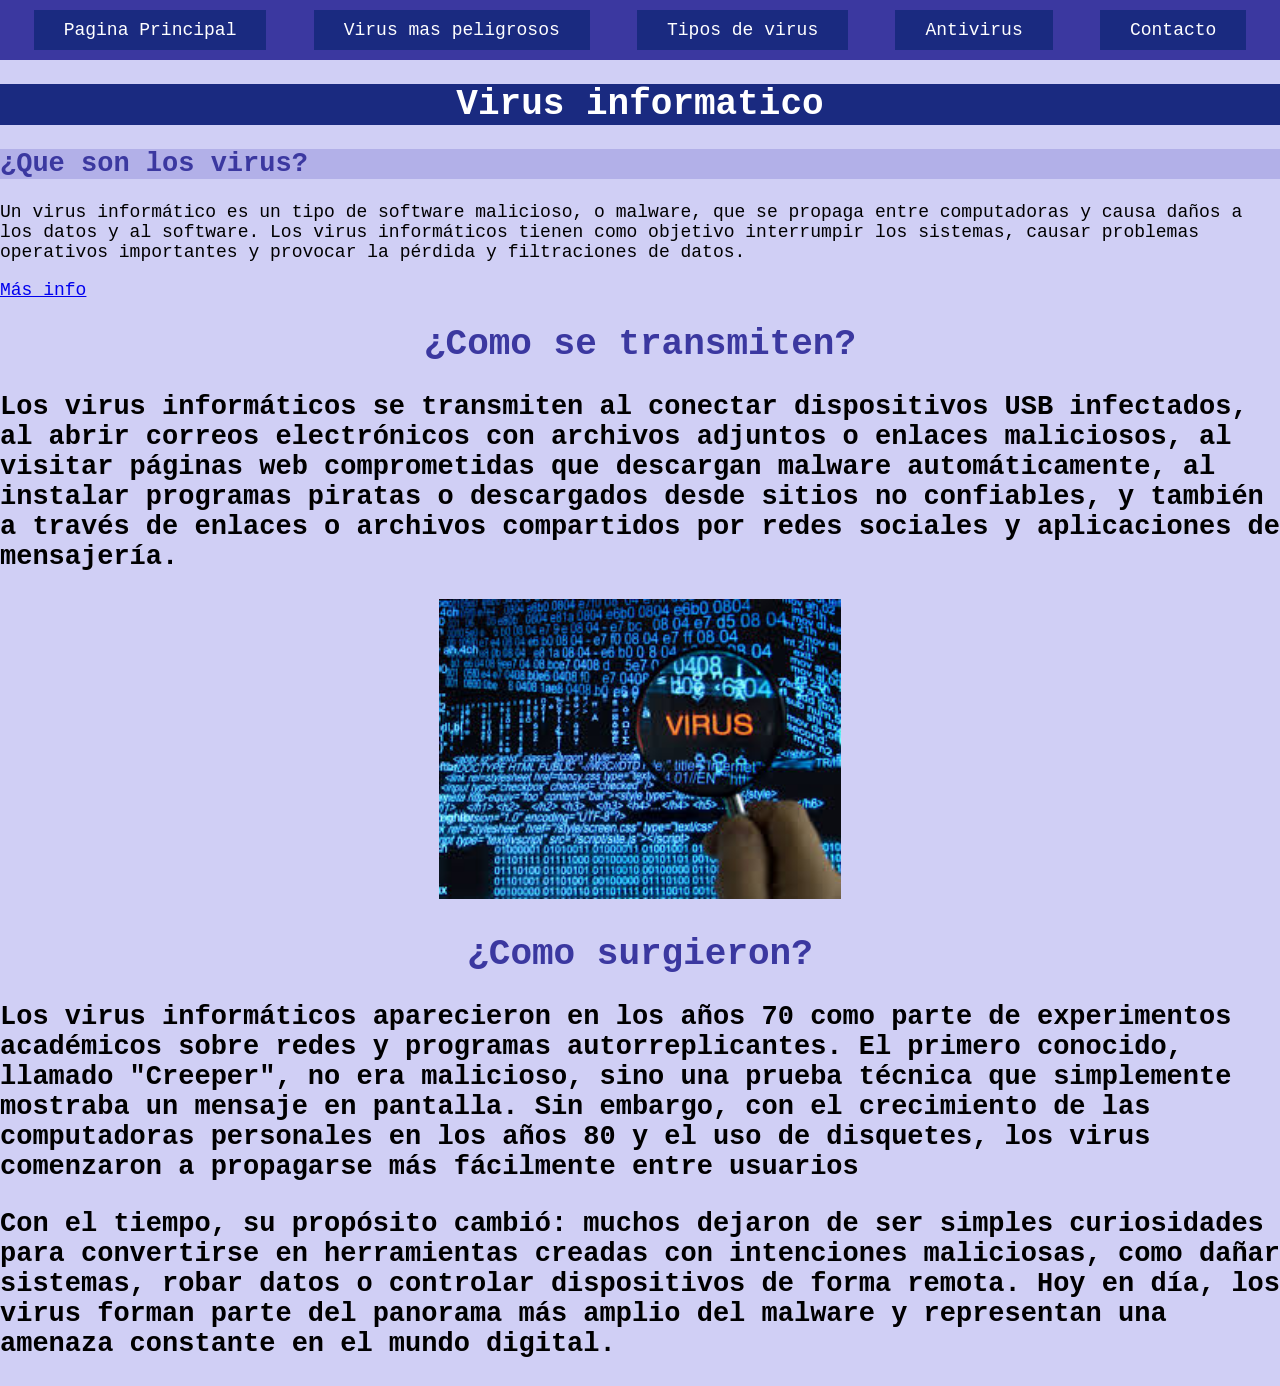
<file: index.html>
<!DOCTYPE html>
<html lang="en">
<head>
    <meta charset="UTF-8">
    <meta http-equiv="X-UA-Compatible" content="IE=edge">
    <meta name="viewport" content="width=device-width, initial-scale=1.0">
    <title>Virus informatico</title>
    <link rel="stylesheet" href="estilos.css">
    <style>
        h1 {color: #ffffff;}
        h2 {color: #000000;}
    </style>
</head>
<body>
    <nav>
        <a href="index.html" class="nav-enlace">Pagina Principal</a>
        <a href="pagina2.html" class="nav-enlace">Virus mas peligrosos</a>    
        <a href="pagina3.html" class="nav-enlace">Tipos de virus</a>
        <a href="pagina4.html" class="nav-enlace">Antivirus</a>
        <a href="pagina5.html" class="nav-enlace">Contacto</a>
    </nav>
<h1 style="background-color: rgb(26, 42, 128);"><center>Virus informatico</center></h1>
<p><h2 style="background-color: rgb(178, 176, 232); color: rgb(59, 56, 160);">¿Que son los virus?</h2>
<div>
    <p>Un virus informático es un tipo de software malicioso, o malware, que se propaga entre computadoras y causa daños a los datos y al software. Los virus informáticos tienen como objetivo interrumpir los sistemas, causar problemas operativos importantes y provocar la pérdida y filtraciones de datos.</p>
    <a href="https://es.wikipedia.org/wiki/Virus_inform%C3%A1tico">Más info</a>
    <p style="color: rgb(59, 56, 160);"></p>
<h1 style="color: rgb(59, 56, 160);"><center>¿Como se transmiten?</center></h1>
<h2><p>Los virus informáticos se transmiten al conectar dispositivos USB infectados, al abrir correos electrónicos con archivos adjuntos o enlaces maliciosos, al visitar páginas web comprometidas que descargan malware automáticamente, al instalar programas piratas o descargados desde sitios no confiables, y también a través de enlaces o archivos compartidos por redes sociales y aplicaciones de mensajería.
</p><center><img src="images.jpg" alt="300" height="300" ></center>
    </p>
    <p>
<h1 style="color: rgb(59, 56, 160)"><center>¿Como surgieron?</center></h1>
<h2><p>Los virus informáticos aparecieron en los años 70 como parte de experimentos académicos sobre redes y programas autorreplicantes. El primero conocido, llamado "Creeper", no era malicioso, sino una prueba técnica que simplemente mostraba un mensaje en pantalla. Sin embargo, con el crecimiento de las computadoras personales en los años 80 y el uso de disquetes, los virus comenzaron a propagarse más fácilmente entre usuarios
    <p>Con el tiempo, su propósito cambió: muchos dejaron de ser simples curiosidades para convertirse en herramientas creadas con intenciones maliciosas, como dañar sistemas, robar datos o controlar dispositivos de forma remota. Hoy en día, los virus forman parte del panorama más amplio del malware y representan una amenaza constante en el mundo digital.
    </p>
</p>

</h2>


    </p>
</div>



</p>


</body>

</html>
</file>
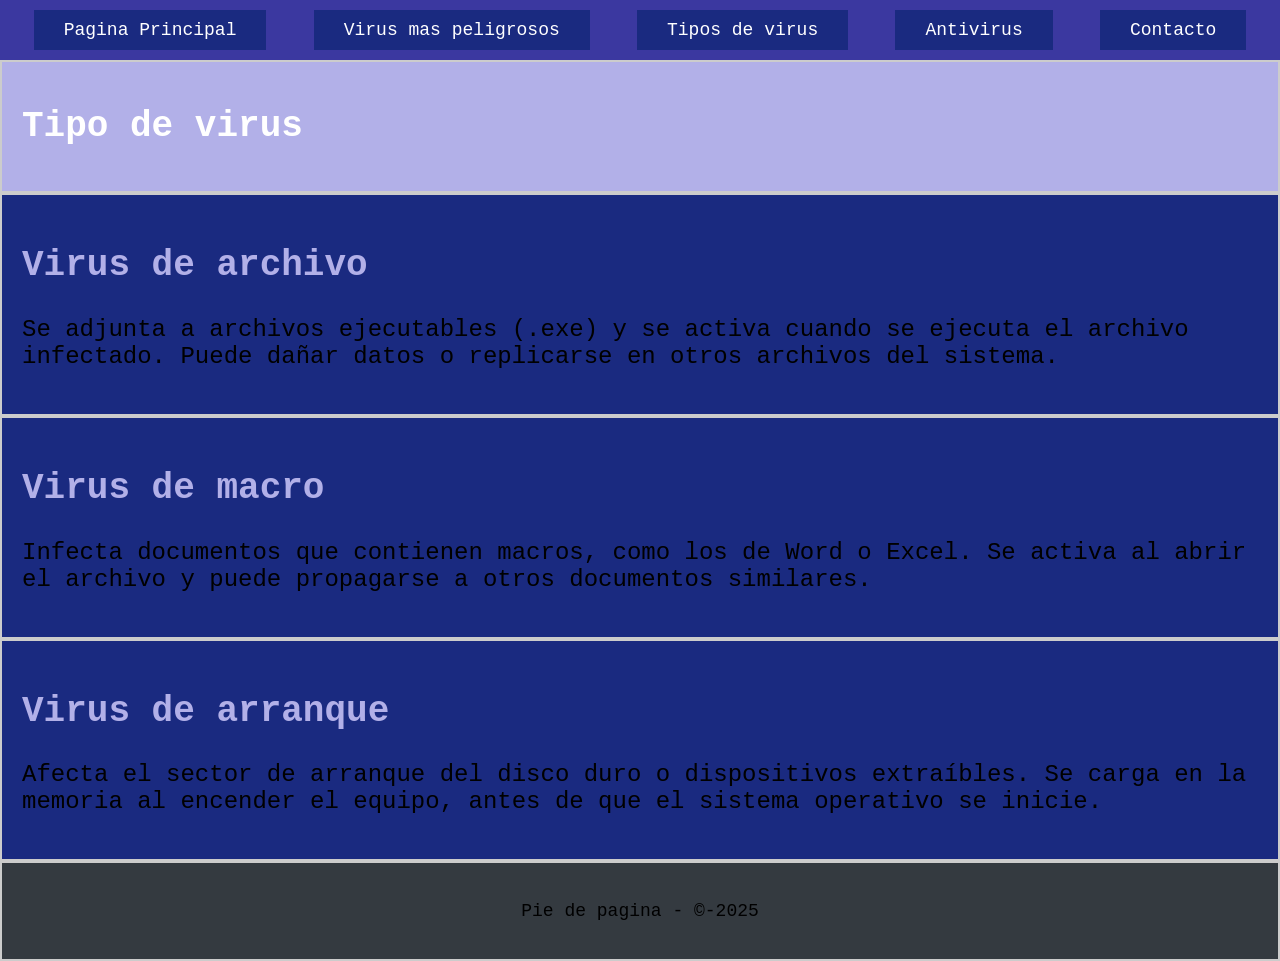
<file: pagina3.html>
<!DOCTYPE html>
<html lang="en">
<head>
    <meta charset="UTF-8">
    <meta http-equiv="X-UA-Compatible" content="IE=edge">
    <meta name="viewport" content="width=device-width, initial-scale=1.0">
    <title>Videojuegos</title>
    <link rel="stylesheet" href="estilos.css">
    <style>
        h1{color: rgb(255, 255, 255);}
        h2{color: rgb(178, 176, 232);}
    </style>
</head>
<nav>
    <a href="index.html" class="nav-enlace">Pagina Principal</a>
    <a href="pagina2.html" class="nav-enlace">Virus mas peligrosos</a>    
    <a href="pagina3.html" class="nav-enlace">Tipos de virus</a>
    <a href="pagina4.html" class="nav-enlace">Antivirus</a>
    <a href="pagina5.html" class="nav-enlace">Contacto</a>
</nav>
    <header>
        <h1>Tipo de virus</h1>
    </header>
    <section>
        <div class="container">
        <div class="columna-izquierda">
         <h2>Virus de archivo</h2>
       </div>
       <div class="columna-derecha">
          <p> Se adjunta a archivos ejecutables (.exe) y se activa cuando se ejecuta el archivo infectado. Puede dañar datos o replicarse en otros archivos del sistema.
        </p>
       </div>
     </div>
    </section>
    <section>
        <div class="container">
            <div class="columna-izquierda">
                <h2>Virus de macro</h2>
            </div>
            <div class="columna-derecha">
            <p>Infecta documentos que contienen macros, como los de Word o Excel. Se activa al abrir el archivo y puede propagarse a otros documentos similares.
            </p>
            </div>
        </div>
    </section>
    <section>
        <div class="container">
            <div class="columna-izquierda">
                <h2>Virus de arranque</h2>
            </div>
            <div class="columna-derecha">
                <p>Afecta el sector de arranque del disco duro o dispositivos extraíbles. Se carga en la memoria al encender el equipo, antes de que el sistema operativo se inicie.
                </p>
            </div>
        </div>
       
    </section>
    <footer>
        <p>Pie de pagina - &copy;-2025</p>
    </footer>
</body>

</html>
</file>
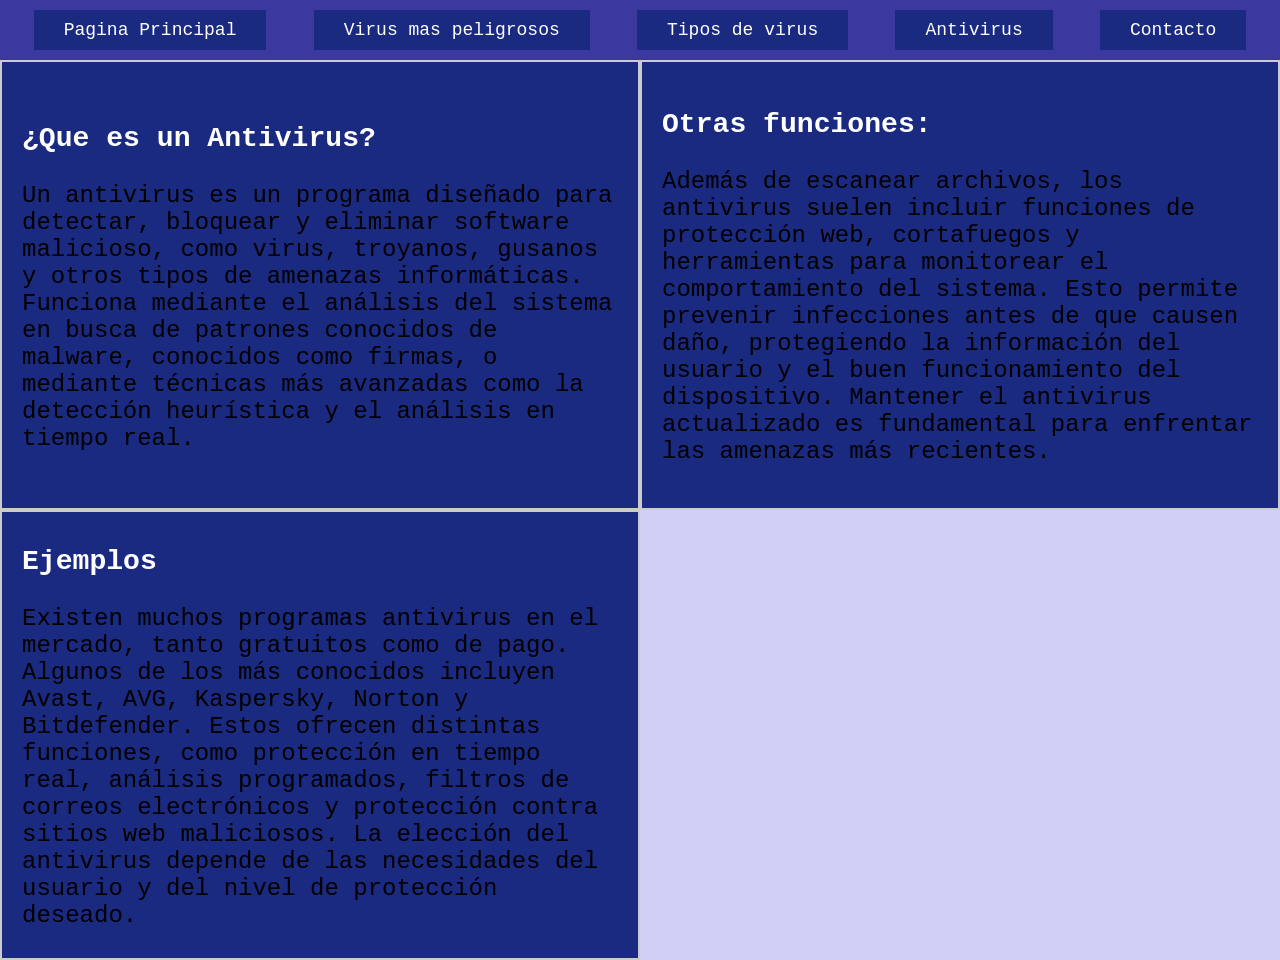
<file: pagina4.html>
<!DOCTYPE html>
<html lang="en">
<head>
    <meta charset="UTF-8">
    <meta http-equiv="X-UA-Compatible" content="IE=edge">
    <meta name="viewport" content="width=device-width, initial-scale=1.0">
    <title>Antivirus</title>
    <link rel="stylesheet" href="estilos.css">
</head>
<body>
  <nav>
    <a href="index.html" class="nav-enlace">Pagina Principal</a>
    <a href="pagina2.html" class="nav-enlace">Virus mas peligrosos</a>    
    <a href="pagina3.html" class="nav-enlace">Tipos de virus</a>
    <a href="pagina4.html" class="nav-enlace">Antivirus</a>
    <a href="pagina5.html" class="nav-enlace">Contacto</a>
</nav>
    <div class="grid">
                   
        <section class="s1">
          <div class="container">
            <div class="columna-izquierda">
            <h3>¿Que es un Antivirus?</h3>
            </div>
            <div class="columna-derecha">
                <p>Un antivirus es un programa diseñado para detectar, bloquear y eliminar software malicioso, como virus, troyanos, gusanos y otros tipos de amenazas informáticas. Funciona mediante el análisis del sistema en busca de patrones conocidos de malware, conocidos como firmas, o mediante técnicas más avanzadas como la detección heurística y el análisis en tiempo real.
                </p>
            </div>
          </div>
        </section>
        <section class="s2">
            <div class="container">
            <div class="columna-izquierda">
            <h3>Otras funciones:</h3>
            </div>
            <div class="columna-derecha">
                <p>Además de escanear archivos, los antivirus suelen incluir funciones de protección web, cortafuegos y herramientas para monitorear el comportamiento del sistema. Esto permite prevenir infecciones antes de que causen daño, protegiendo la información del usuario y el buen funcionamiento del dispositivo. Mantener el antivirus actualizado es fundamental para enfrentar las amenazas más recientes.
                </p>
            </div>
          </div>

        </section>
        <section class="s3">
            <div class="container">
            <div class="columna-izquierda">
            <h3>Ejemplos</h3>
            </div>
            <div class="columna-derecha">
                <p>Existen muchos programas antivirus en el mercado, tanto gratuitos como de pago. Algunos de los más conocidos incluyen Avast, AVG, Kaspersky, Norton y Bitdefender. Estos ofrecen distintas funciones, como protección en tiempo real, análisis programados, filtros de correos electrónicos y protección contra sitios web maliciosos. La elección del antivirus depende de las necesidades del usuario y del nivel de protección deseado.
                      </p>
            </div>
          </div>
        </section>
</body>

</html>
</file>
<file: estilos.css>
body{
    background-color:#d0cff5;
    padding: 0;
    margin: 0;
    font-family: 'Courier New', Courier, monospace;
    font-size: large;
}
h1{
    color:blue;
    font-family: 'Courier New', Courier, monospace;
}
h2{
    color:rgb(255, 255, 255);
    font-family: 'Courier New', Courier, monospace;
}
h3{
    color:rgb(255, 255, 255);
    font-family: 'Courier New', Courier, monospace;
}
p{
    color: #000000;
    font-family: 'Courier New', Courier, monospace;
}

ul{
   color: blue;
    font-size: large;
    font-family: 'Courier New', Courier, monospace;
}
ol{
    color: red;
    font-size: large;
    font-family: 'Courier New', Courier, monospace;
}
.nav-enlace{
    display:inline-block;
    background-color: rgb(26, 42, 128);
    color: #fff;
    padding: 10px 30px;
    text-decoration: none;
}
.nav-enlace:hover{
    background-color: rgb(178, 176, 232);
}
nav{
    background-color: rgb(59, 56, 160);
    padding:10px;
    display: flex;
    justify-content: space-around;

}
header, section, footer{
    padding: 20px;
    color: white;
    border:2px solid #ccc ;
}
header{
    border:2px solid #ccc ;
    background-color:rgb(178, 176, 232);
}
section{
    border: 2px solid black; 
    background-color: rgb(26, 42, 128);
    min-height: 200px;
}
footer{
    border: 2px solid #ccc;
    background-color: #343a40;
    text-align: center;
}
.grid{
    display: grid;
    grid-template-columns: 1fr 1fr;
    grid-template-rows: 1fr 1fr;
    height: 100vh;
}
section{
    border: 2px solid #ccc;
    padding: 20px;
    box-sizing: border-box;
    display: flex;
    align-items: center;
    justify-content: center;
    font-size: 1.5rem;
}
form{
    display: flex;
    flex-direction: column;
    text-align: center;
    width: 400px;
    background-color: #ffffff;
    padding: 45px 45px 30px 30px;
    margin-top: 50px;
    justify-content: center;
    box-shadow: 0 0 20px rgba(0, 0, 0, 0.2);
 }
 form h2{
    font-size: 35px;
    margin-bottom: 35px;
    color: #686262;
 }
input{
    background-color: #dad1d1;
    padding: 15px 20px;
    margin-bottom: 20px;
    border: 0;
    border-radius: 25px;
    color: #e21313;
    outline: none;
    font-size: 16px;
}
.btn{
    background-color: rgb(59, 56, 160);
    color: #ffffff;
    text-transform: uppercase;
    font-size: 15px;
    cursor: pointer;
}
.btn:hover{
    background-color: rgb(178, 176, 232);

}
@media(max-midth:991px){
    body{
        padding: 30px;
        
    }
    form{
        width: 340px;
    }
}
</file>
